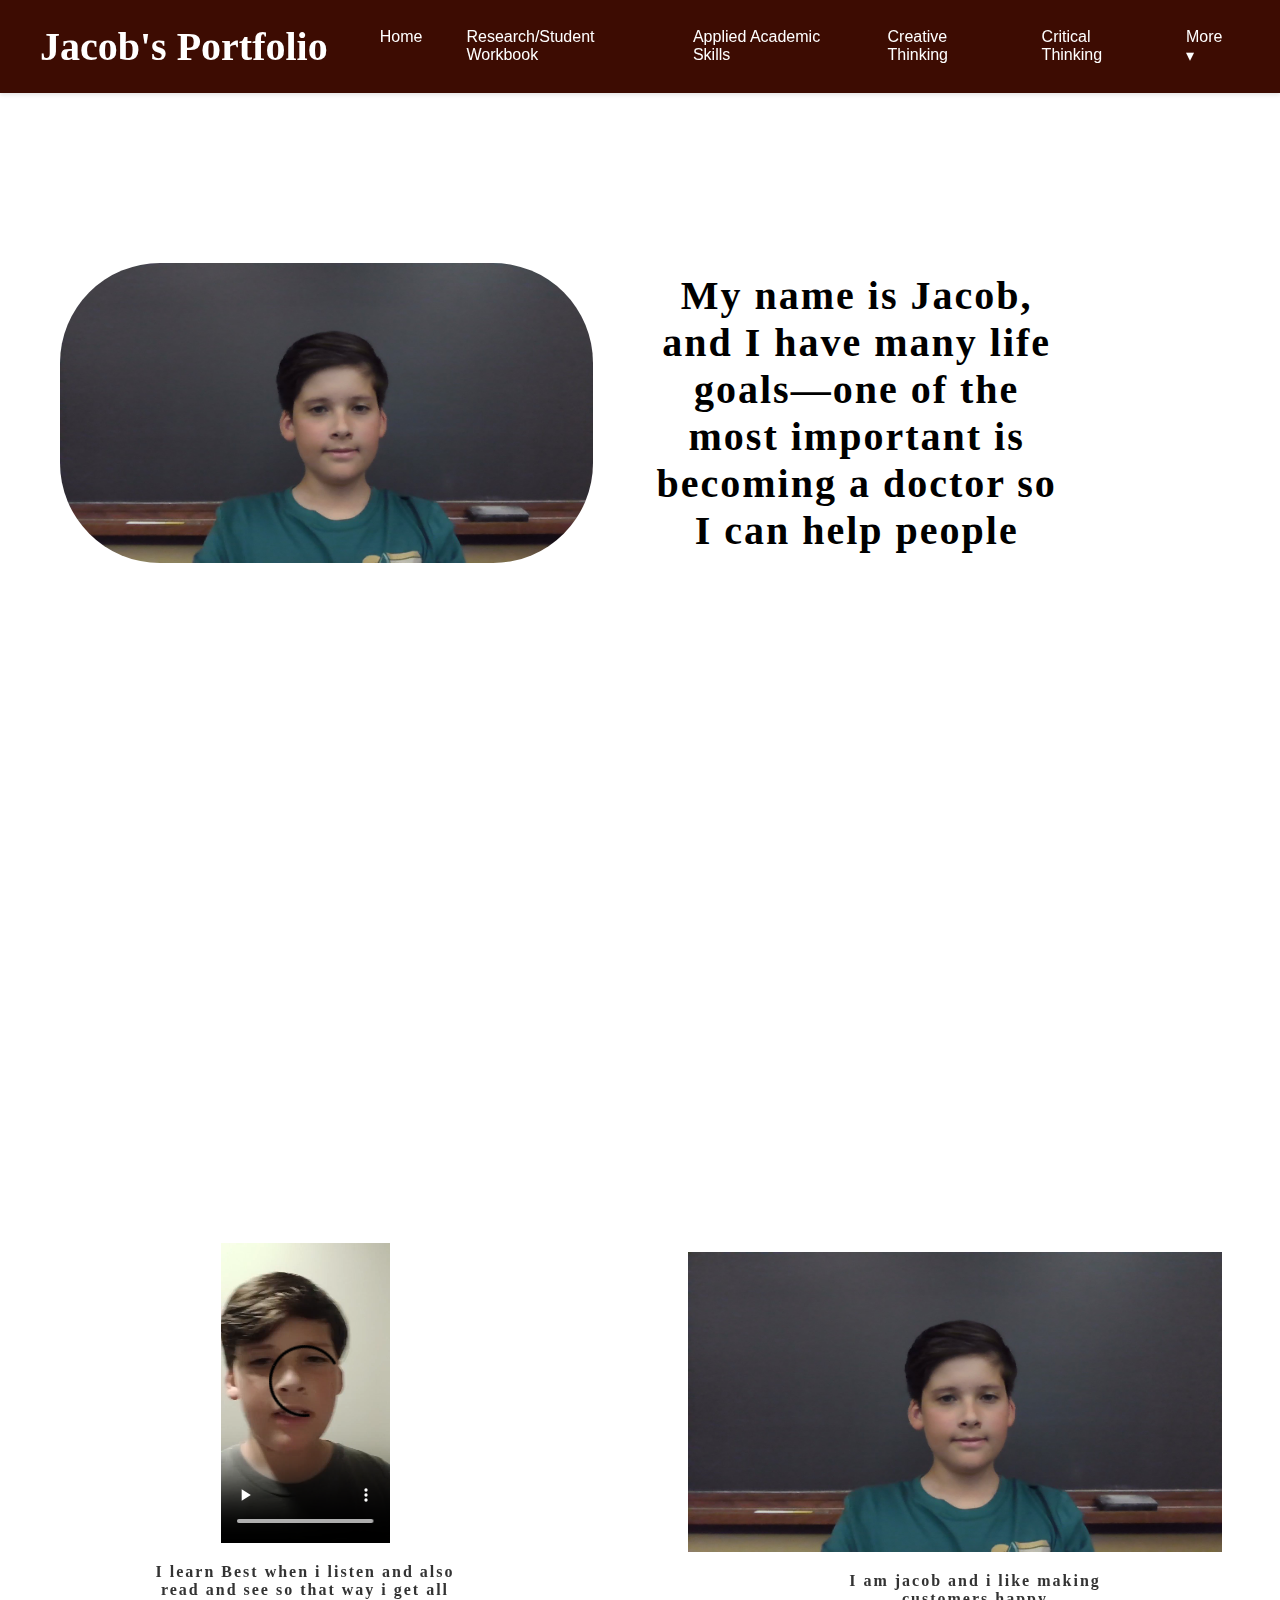
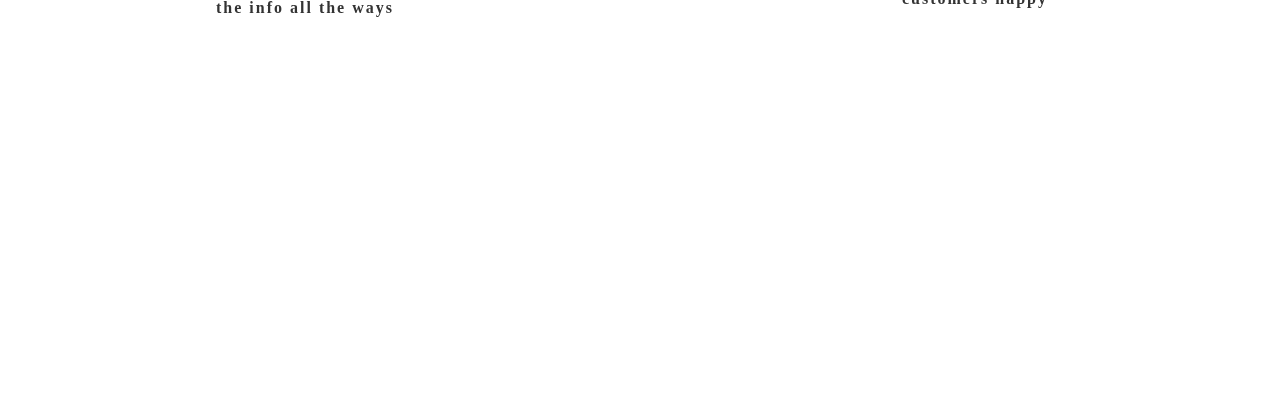
<file: index.html>
<!DOCTYPE html>
<html lang="en">
  <head>
    <meta charset="UTF-8" />
    <meta name="viewport" content="width=device-width, initial-scale=1.0" />
    <title>Portfolio Site</title>
    <link rel="stylesheet" href="/homepage/header.css" />
    <link rel="stylesheet" href="/homepage/article.css" />
  </head>
  <body>
    <header>
      <div class="header">
        <h1 class="name">Jacob's Portfolio</h1>
        <nav class="header-nav">
          <ul class="nav-menu">
            <li><a href="home.html">Home</a></li>
            <li><a href="/RSW/RSW.html">Research/Student Workbook</a></li>
            <li><a href="/AAS/AAS.html">Applied Academic Skills </a></li>
            <li><a href="/CT/CT.html">Creative Thinking </a></li>
            <li><a href="/CRT/CRT.html">Critical Thinking</a></li>
            <li class="dropdown">
              <a href="#">More ▾</a>
              <ul class="dropdown-menu">
                <li><a href="/PS/PS.html">Problem Solving</a></li>
                <li><a href="/TC/TC.html">Team Collaboration</a></li>
                <li><a href="/GFS/GFS.html">Growth From Setbacks</a></li>
              </ul>
            </li>
          </ul>
        </nav>
      </div>
    </header>
    <article class="article">
      <div class="pics-1st">
        <div class="name-pic-life">
          <img class="img1" src="/homepage/img/picture-of-me.jpg" />
          <p class="decription1 description1st">
            My name is Jacob, and I have many life goals—one of the most
            important is becoming a doctor so I can help people
          </p>
        </div>
        <div class="museum">
          <iframe
            src="https://docs.google.com/presentation/d/e/2PACX-1vQO4Kk7jYdj609UTpFOYSueYX0qbbX9tvSJDP3JeIJlAJ_4JzF2km7hnlj_xVLLCg0q_kMPA_oUWxYg/pubembed?start=false&loop=false&delayms=3000"
            frameborder="0"
            width="480"
            height="299"
            allowfullscreen="true"
            mozallowfullscreen="true"
            webkitallowfullscreen="true"
          ></iframe>
        </div>
      </div>
      <div class="bottom-cont">
        <div class="child-home">
          <video controls height="300px">
            <source src="/homepage/1000000669.mp4" type="video/mp4" />
            Your browser does not support the video tag.
          </video>
          <p class="Learner1">
            I learn Best when i listen and also read and see so that way i get
            all the info all the ways
          </p>
        </div>
        <div class="child-home child-home-2">
          <img class="img2 img-2-2" src="/homepage/img/picture-of-me.jpg" />
          <p class="Learner1">I am jacob and i like making customers happy</p>
        </div>
      </div>
    </article>
  </body>
</html>
</file>
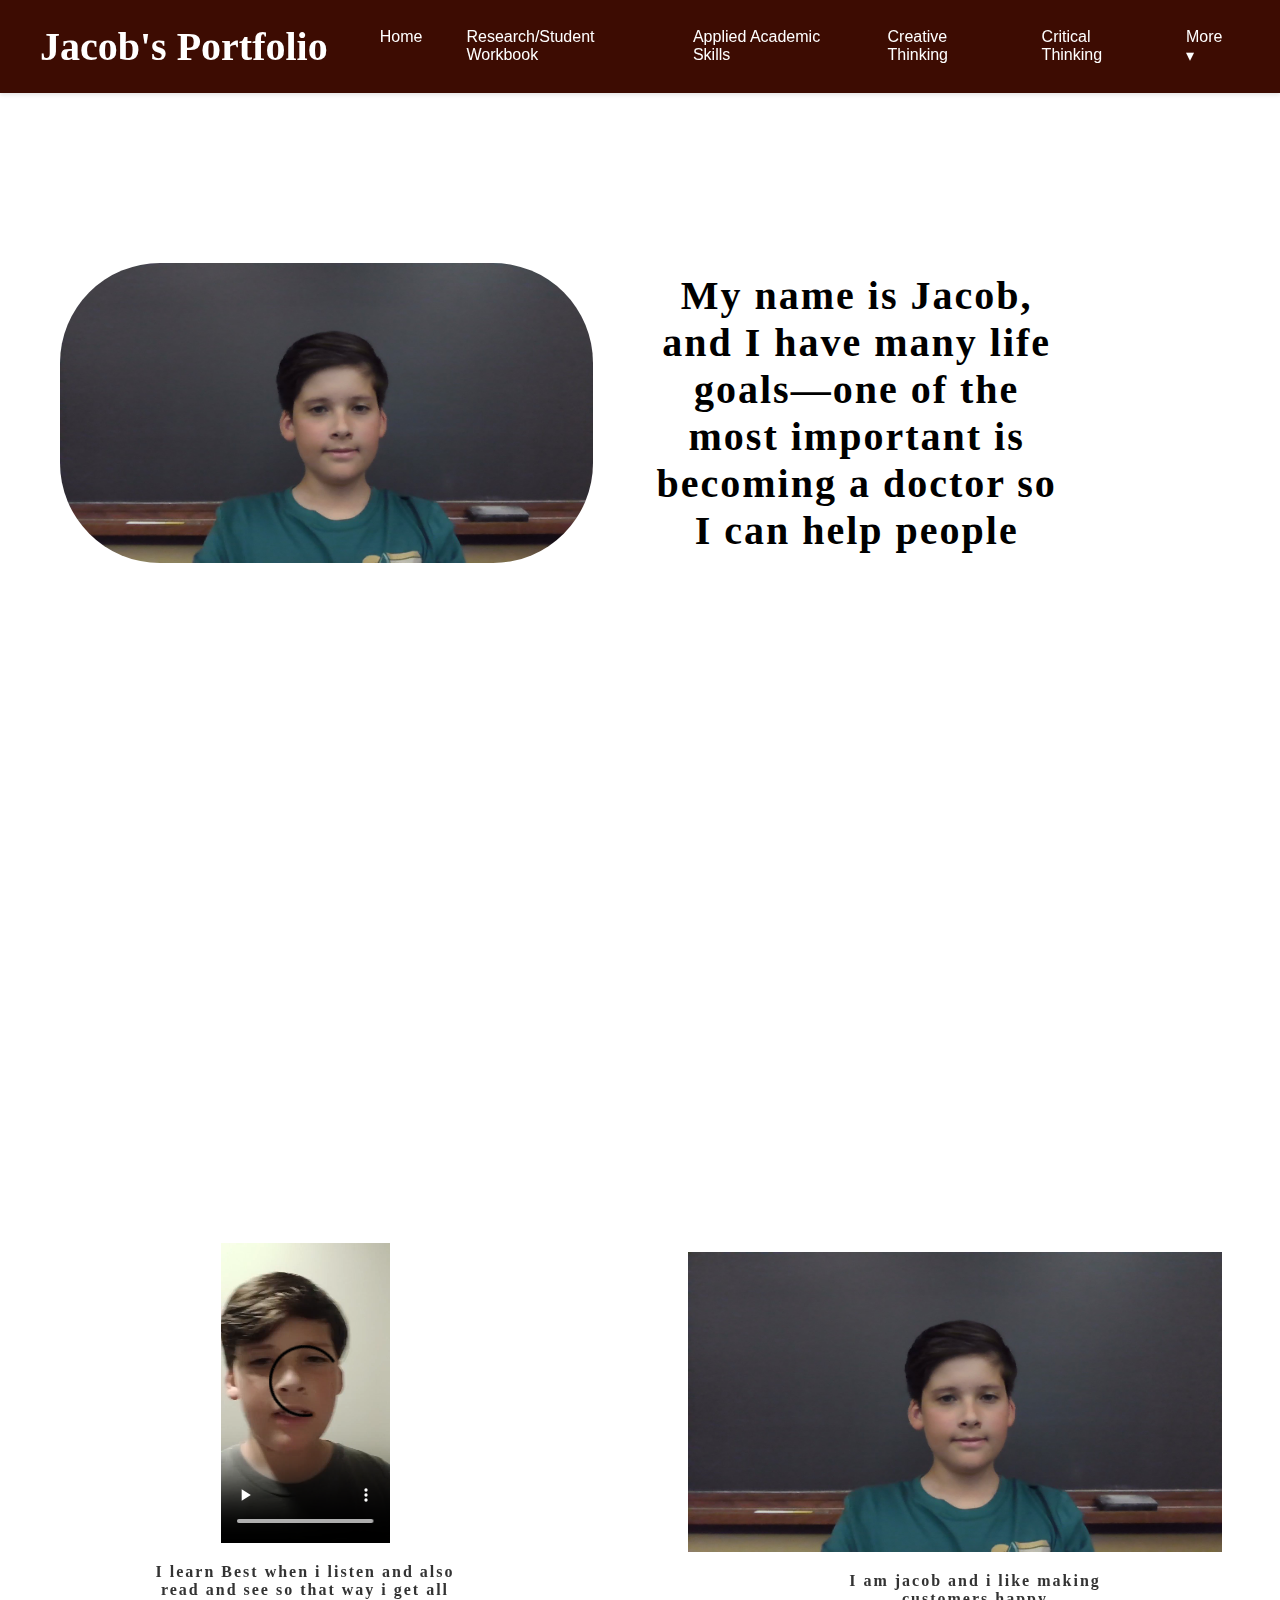
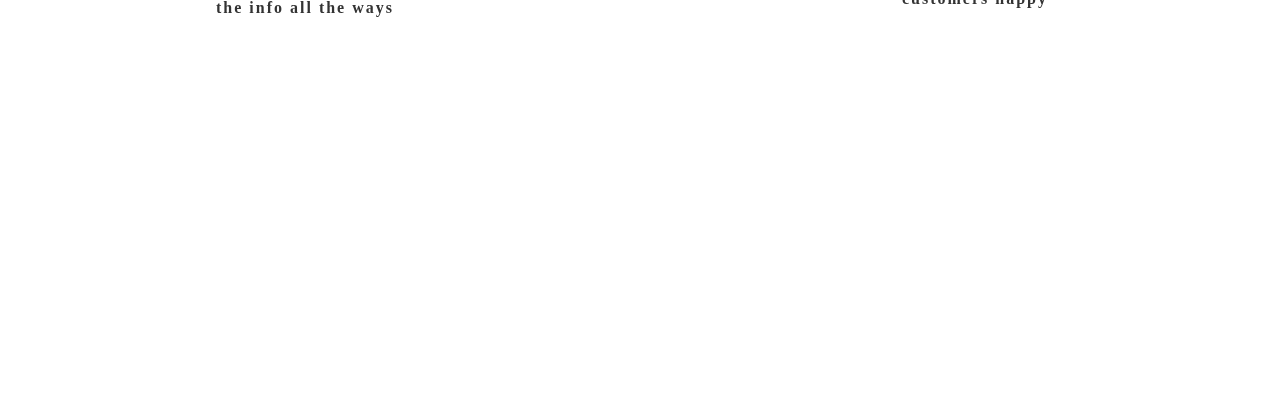
<file: homepage/index.html>
<!DOCTYPE html>
<html lang="en">
  <head>
    <meta charset="UTF-8" />
    <meta name="viewport" content="width=device-width, initial-scale=1.0" />
    <title>Portfolio Site</title>
    <link rel="stylesheet" href="header.css" />
    <link rel="stylesheet" href="article.css" />
  </head>
  <body>
    <header>
      <div class="header">
        <h1 class="name">Jacob's Portfolio</h1>
        <nav class="header-nav">
          <ul class="nav-menu">
            <li><a href="home.html">Home</a></li>
            <li><a href="/RSW/RSW.html">Research/Student Workbook</a></li>
            <li><a href="/AAS/AAS.html">Applied Academic Skills </a></li>
            <li><a href="/CT/CT.html">Creative Thinking </a></li>
            <li><a href="/CRT/CRT.html">Critical Thinking</a></li>
            <li class="dropdown">
              <a href="#">More ▾</a>
              <ul class="dropdown-menu">
                <li><a href="/PS/PS.html">Problem Solving</a></li>
                <li><a href="/TC/TC.html">Team Collaboration</a></li>
                <li><a href="/GFS/GFS.html">Growth From Setbacks</a></li>
              </ul>
            </li>
          </ul>
        </nav>
      </div>
    </header>
    <article class="article">
      <div class="pics-1st">
        <div class="name-pic-life">
          <img class="img1" src="img/picture-of-me.jpg" />
          <p class="decription1 description1st">
            My name is Jacob, and I have many life goals—one of the most
            important is becoming a doctor so I can help people
          </p>
        </div>
        <div class="museum">
          <iframe
            src="https://docs.google.com/presentation/d/e/2PACX-1vQO4Kk7jYdj609UTpFOYSueYX0qbbX9tvSJDP3JeIJlAJ_4JzF2km7hnlj_xVLLCg0q_kMPA_oUWxYg/pubembed?start=false&loop=false&delayms=3000"
            frameborder="0"
            width="480"
            height="299"
            allowfullscreen="true"
            mozallowfullscreen="true"
            webkitallowfullscreen="true"
          ></iframe>
        </div>
      </div>
      <div class="bottom-cont">
        <div class="child-home">
          <video controls height="300px">
            <source src="/homepage/1000000669.mp4" type="video/mp4" />
            Your browser does not support the video tag.
          </video>
          <p class="Learner1">
            I learn Best when i listen and also read and see so that way i get
            all the info all the ways
          </p>
        </div>
        <div class="child-home child-home-2">
          <img class="img2 img-2-2" src="img/picture-of-me.jpg" />
          <p class="Learner1">I am jacob and i like making customers happy</p>
        </div>
      </div>
    </article>
  </body>
</html>
</file>
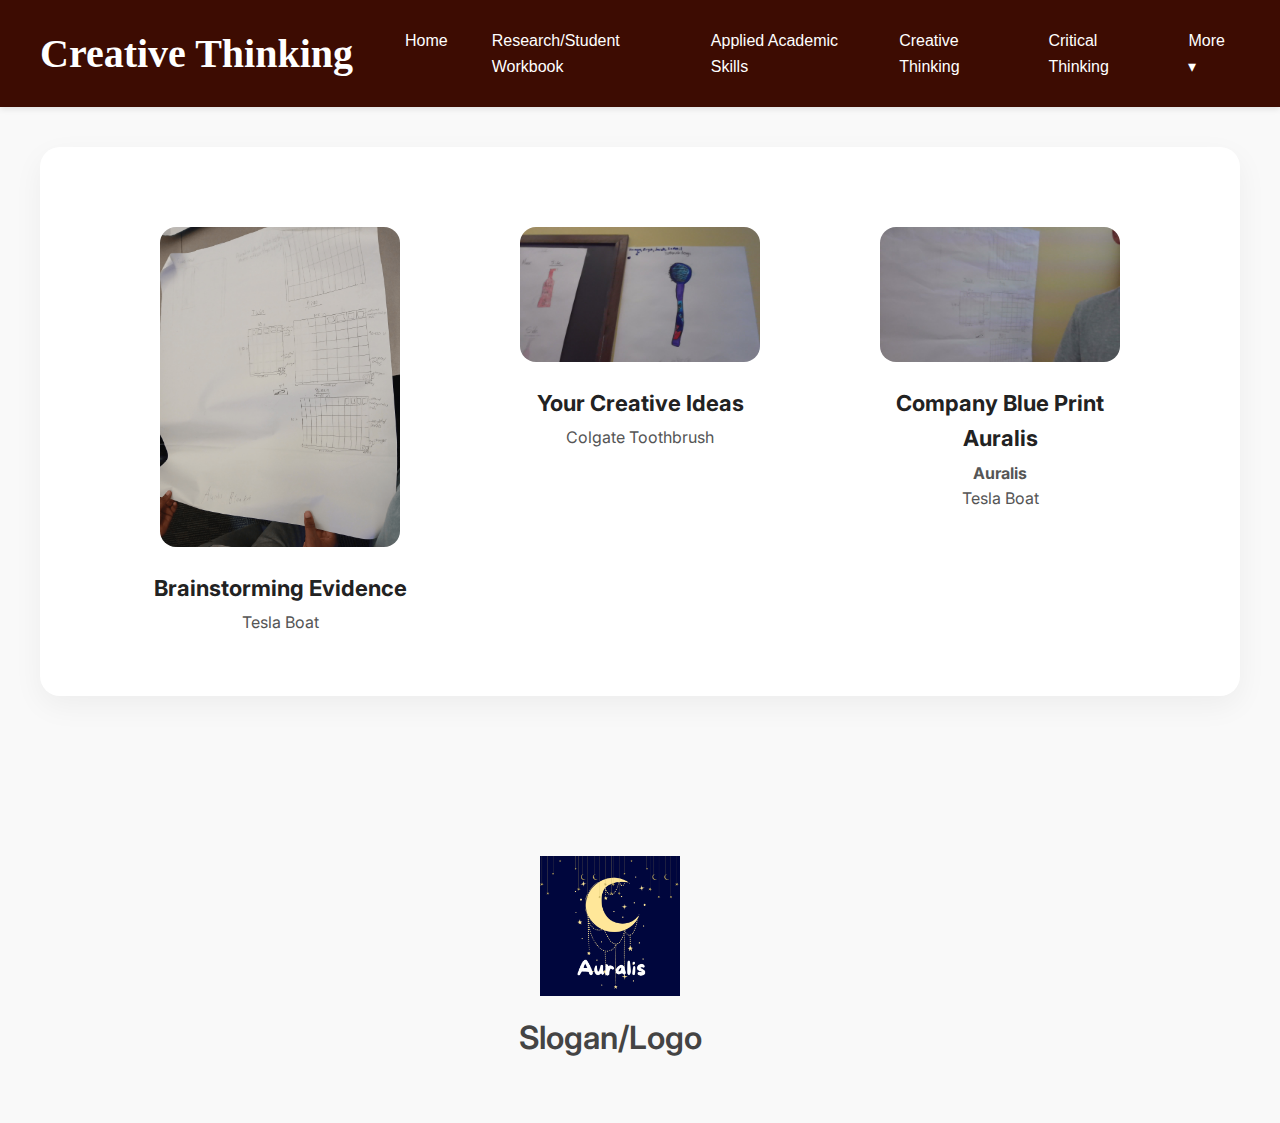
<file: CT/CT.html>
<!DOCTYPE html>
<html lang="en">
  <head>
    <meta charset="UTF-8" />
    <meta name="viewport" content="width=device-width, initial-scale=1.0" />
    <title>Portfolio Site</title>
    <link rel="stylesheet" href="header.css" />
    <link rel="stylesheet" href="article.css" />
    <link
      href="https://fonts.googleapis.com/css2?family=DM+Sans:ital,opsz,wght@0,9..40,100..1000;1,9..40,100..1000&family=Inter:ital,opsz,wght@0,14..32,100..900;1,14..32,100..900&family=Playfair+Display:ital,wght@0,400..900;1,400..900&family=Raleway:ital,wght@0,100..900;1,100..900&display=swap"
      rel="stylesheet"
    />
  </head>
  <body>
    <header>
      <div class="header">
        <h1 class="name">Creative Thinking</h1>
        <nav class="header-nav">
          <ul class="nav-menu">
            <li><a href="/index.html">Home</a></li>
            <li><a href="RSW.html">Research/Student Workbook</a></li>
            <li><a href="/AAS/AAS.html">Applied Academic Skills </a></li>
            <li><a href="CT.html">Creative Thinking </a></li>
            <li><a href="/CRT/CRT.html">Critical Thinking</a></li>
            <li class="dropdown">
              <a href="#">More ▾</a>
              <ul class="dropdown-menu">
                <li><a href="/PS/PS.html">Problem Solving</a></li>
                <li><a href="/GFS/GFS.html">Growth From Setbacks</a></li>
              </ul>
            </li>
          </ul>
        </nav>
      </div>
    </header>
    <div class="article-bottom-parent">
      <article class="article">
        <div class="1st all">
          <img class="pic" src="/CT/1000000654.png" alt="img" />
          <h3>Brainstorming Evidence</h3>
          <p>Tesla Boat</p>
        </div>
        <div class="2nd all">
          <img class="pic" src="/CT/WIN_20250710_14_47_52_Pro.jpg" alt="img" />
          <h3>Your Creative Ideas</h3>
          <p>Colgate Toothbrush</p>
        </div>
        <div class="3nd all">
          <img
            class="pic"
            src="/CT/WIN_20250710_14_50_04_Pro (2).jpg"
            alt="img"
          />
          <h3>Company Blue Print Auralis</h3>
          <h4>Auralis</h4>
          <p>Tesla Boat</p>
        </div>
      </article>

      <div class="stuff-last">
        <div class="last-div-1">
          <img src="1.png" class="logo-img" />
          <h2 class="text-logo">Slogan/Logo</h2>
        </div>
        <div></div>
      </div>
    </div>
  </body>
</html>
</file>
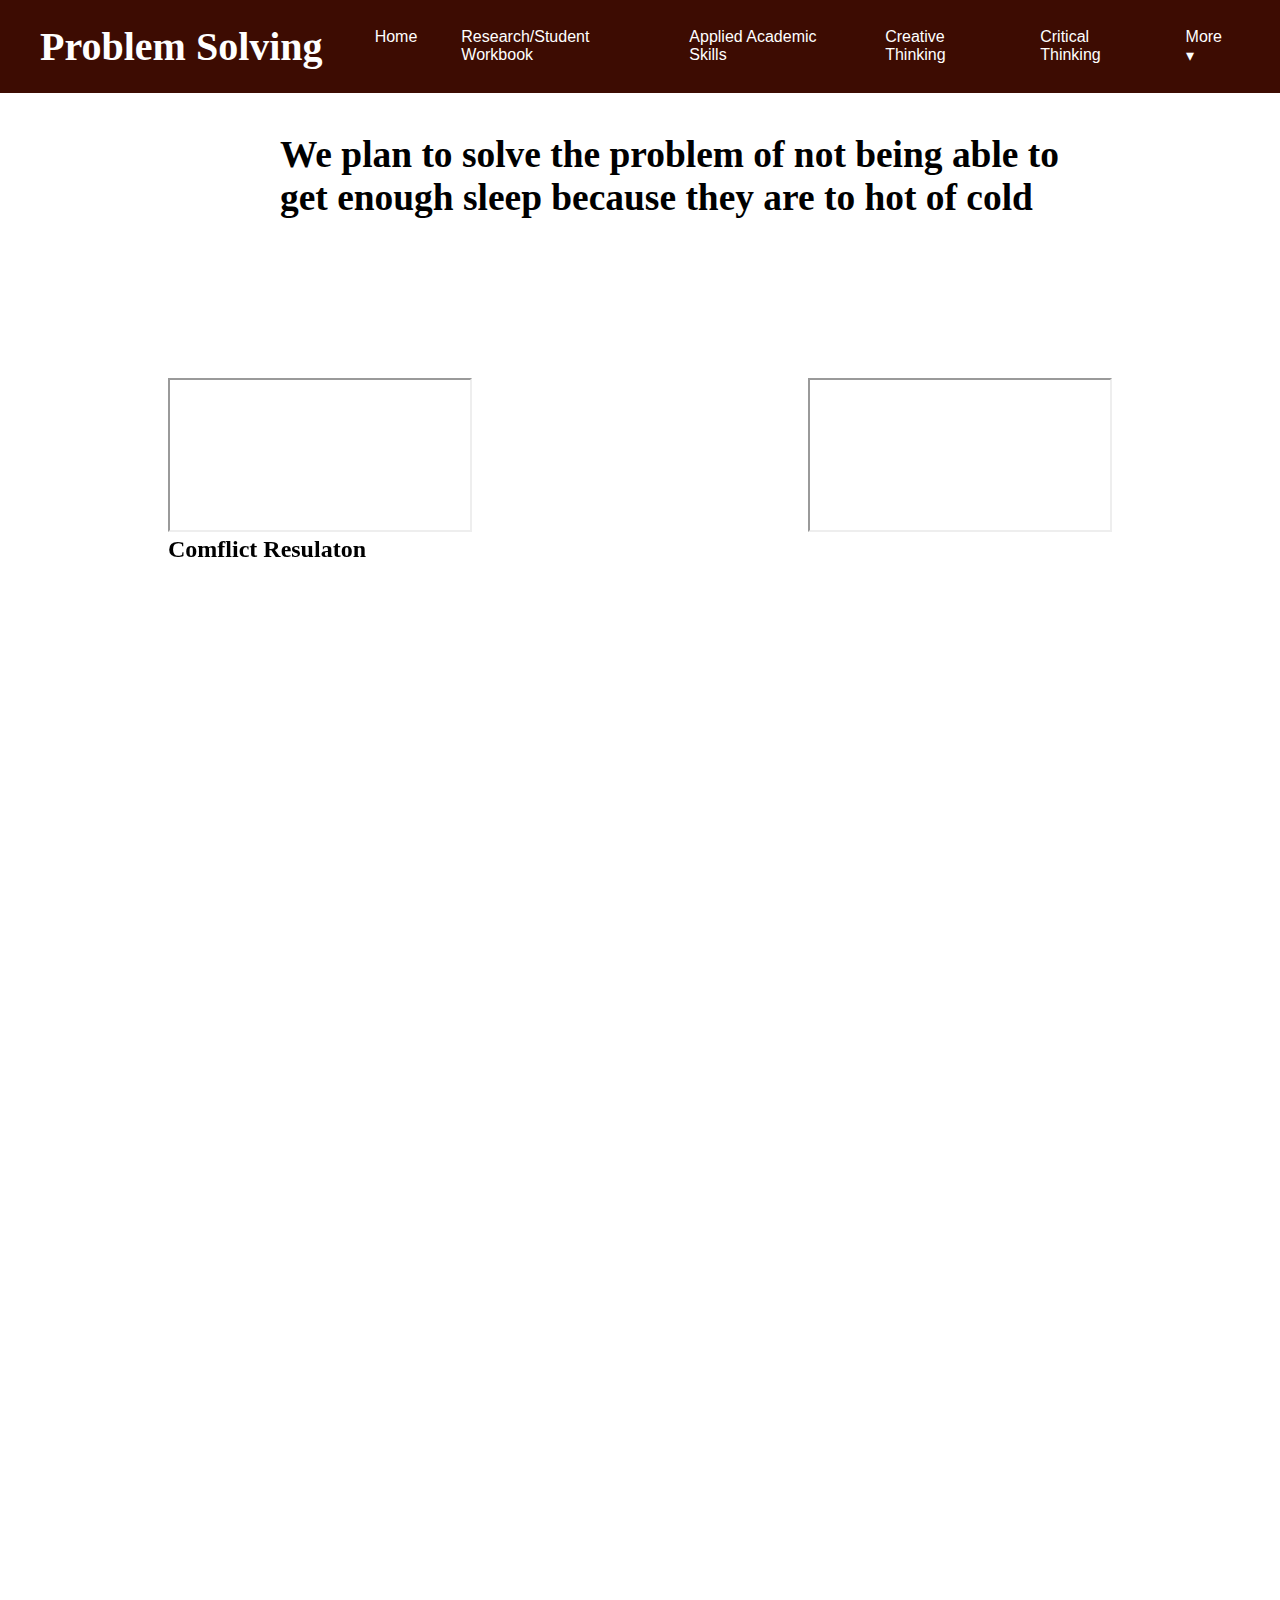
<file: PS/PS.html>
<!DOCTYPE html>
<html lang="en">
  <head>
    <meta charset="UTF-8" />
    <meta name="viewport" content="width=device-width, initial-scale=1.0" />
    <title>Portfolio Site</title>
    <link rel="stylesheet" href="header.css" />
    <link rel="stylesheet" href="article.css" />
  </head>
  <body>
    <header>
      <div class="header">
        <h1 class="name">Problem Solving</h1>
        <nav class="header-nav">
          <ul class="nav-menu">
            <li><a href="/homepage/home.html">Home</a></li>
            <li><a href="RSW.html">Research/Student Workbook</a></li>
            <li><a href="/AAS/AAS.html">Applied Academic Skills </a></li>
            <li><a href="/CT/CT.html">Creative Thinking </a></li>
            <li><a href="/CRT/CRT.html">Critical Thinking</a></li>
            <li class="dropdown">
              <a href="#">More ▾</a>
              <ul class="dropdown-menu">
                <li><a href="/PS/PS.html">Problem Solving</a></li>
                <li><a href="/GFS/GFS.html">Growth From Setbacks</a></li>
              </ul>
            </li>
          </ul>
        </nav>
      </div>
    </header>
    <article class="article">
      <div class="div-1 div">
        <h3 class="text-only">
          We plan to solve the problem of not being able to get enough sleep
          because they are to hot of cold
        </h3>
      </div>
      <div class="div-2 div">
        <iframe
          src="https://docs.google.com/document/d/e/2PACX-1vSuQt1U8NmCcnegvU56guPNVx4J2kET8Dc7IoNQifT1QykA3BA-Ye8GoIdbIVLT24H9QgQHZ_xe233c/pub?embedded=true"
        ></iframe>
        <h2 class="res text">Comflict Resulaton</h2>
      </div>
      <div class="div-3 div">
        <iframe
          src="https://docs.google.com/document/d/e/2PACX-1vS7XZnDxq_vXrFa4f69Xi5U7Anb01NXAaDwMzIJCmFhGJfO2kCX0JyQUZWFEu8ZWfCPzbBgsCwQeJBy/pub?embedded=true"
        ></iframe>
      </div>
    </article>
  </body>
</html>
</file>
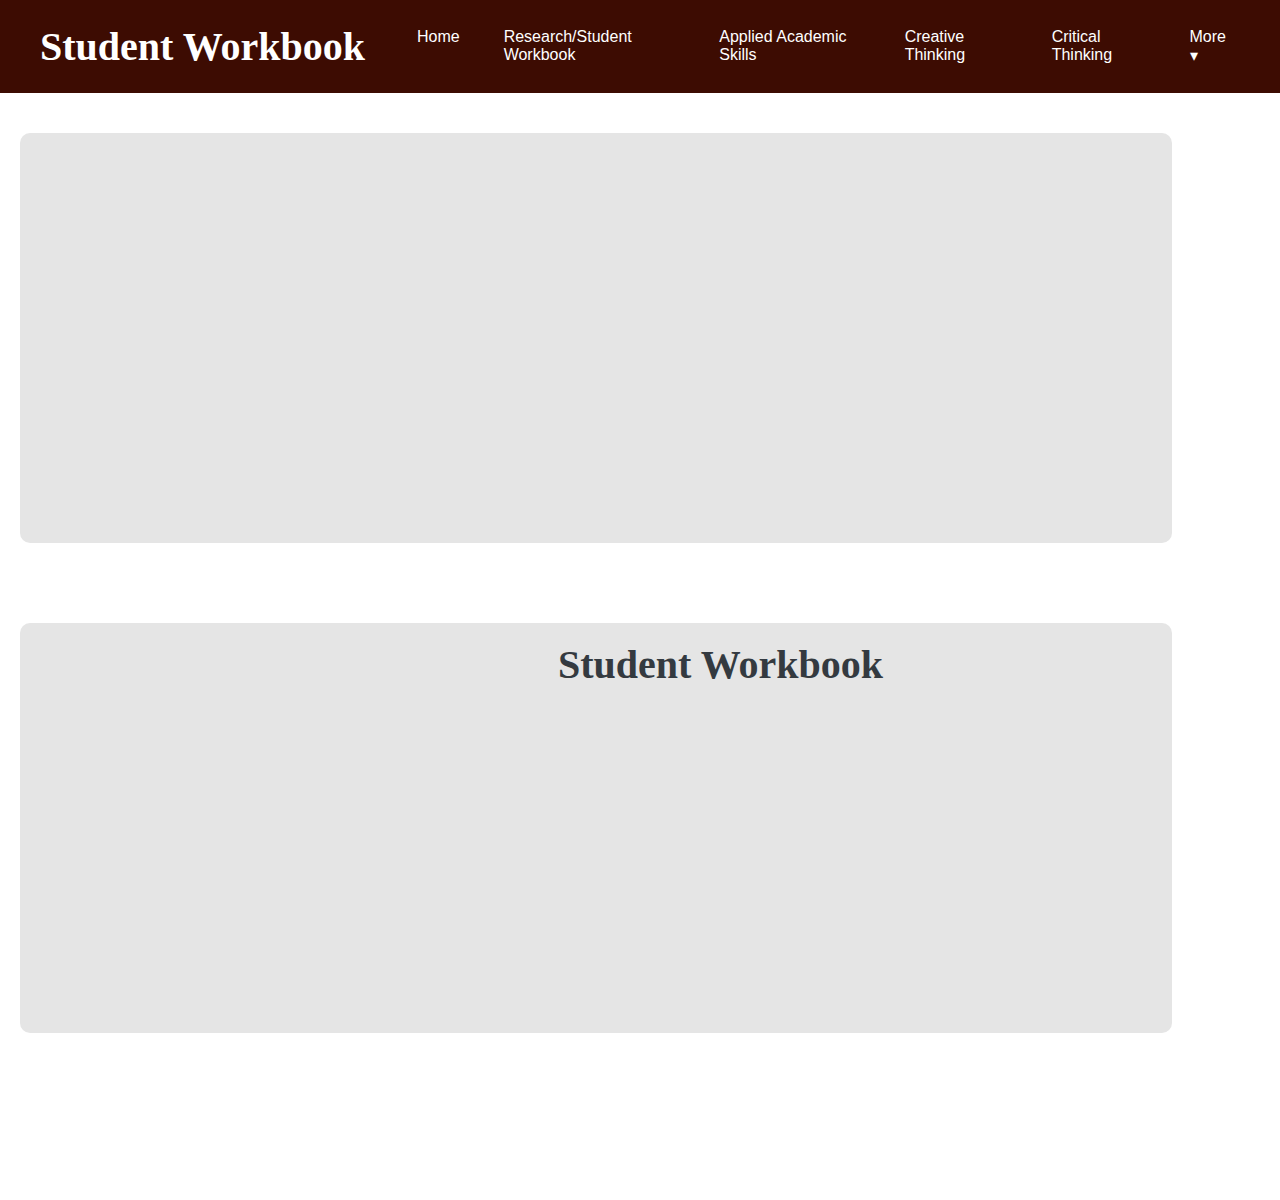
<file: RSW/RSW.html>
<!DOCTYPE html>
<html lang="en">
  <head>
    <meta charset="UTF-8" />
    <meta name="viewport" content="width=device-width, initial-scale=1.0" />
    <title>Portfolio Site</title>
    <link rel="stylesheet" href="header.css" />
    <link rel="stylesheet" href="article.css" />
  </head>
  <body>
    <header>
      <div class="header">
        <h1 class="name">Student Workbook</h1>
        <nav class="header-nav">
          <ul class="nav-menu">
            <li><a href="/homepage/home.html">Home</a></li>
            <li><a href="RSW.html">Research/Student Workbook</a></li>
            <li><a href="/AAS/AAS.html">Applied Academic Skills </a></li>
            <li><a href="/CT/CT.html">Creative Thinking </a></li>
            <li><a href="/CRT/CRT.html">Critical Thinking</a></li>
            <li class="dropdown">
              <a href="#">More ▾</a>
              <ul class="dropdown-menu">
                <li><a href="/PS/PS.html">Problem Solving</a></li>
                <li><a href="/TC/TC.html">Team Collaboration</a></li>
                <li><a href="/GFS/GFS.html">Growth From Setbacks</a></li>
              </ul>
            </li>
          </ul>
        </nav>
      </div>
    </header>
    <article class="article">
      <div class="box-1"></div>
      <div class="box-2">
        <iframe
          class="iframe-1"
          src="https://docs.google.com/presentation/d/e/2PACX-1vQ96AsNFqsolF22OxeDIgH_tf4rsNWhf6Wdoo59mHvN0i36LJjESt88HsC7SCxKLxUSr8bMzcmfFCM8/pubembed?start=false&loop=false&delayms=3000"
          frameborder="0"
          width="480"
          height="299"
          allowfullscreen="true"
          mozallowfullscreen="true"
          webkitallowfullscreen="true"
        ></iframe>
        <h2 class="h2-1">Student Workbook</h2>
      </div>
    </article>
  </body>
</html>
</file>
<file: homepage/article.css>
body {
  height: 2000px;
  width: 100%;
}
.pics-1st {
  display: grid;
  grid-template-rows: 1fr 1fr;
  row-gap: 10px;
}
.name-pic-life,
.museum {
  display: flex;
  flex: 1;
  width: 1000px;
  height: 400px;
  margin-top: 120px;
  gap: 20px;
  margin-left: 60px;
  align-items: center;
}

.decription1 {
  letter-spacing: 2px;
  font-weight: 600;
  font-size: 40px;
  font-weight: bold;
  display: flex;
  justify-content: center;
  align-items: center;
  text-align: center;
}

.img1 {
  height: 300px;
  margin-right: 40px;
  border-radius: 100px;
  display: flex;
  align-items: center;
  justify-content: center;
}

.bottom-cont {
  display: grid;
  grid-template-columns: 1fr 1fr;
  gap: 60px;
}

.child-home {
  display: flex;
  flex-direction: column;
  justify-content: center;
  align-items: center;
  margin-top: 100px;
}

.img2 {
  height: 300px;
  margin-right: 40px;
}

.child-home .Learner1 {
  font-size: 16px;
  font-weight: bold;
  margin-top: 20px;
  text-align: center;
  width: 300px;
  color: #333;
  letter-spacing: 2px;
}

.Learner1 {
  font-size: 26px;
  font-weight: bold;
  margin-top: 20px;
  text-align: center;
  width: 300px;
  color: #333;
  letter-spacing: 2px;
}

.child-home-2 {
  height: auto;
}

.video-2 {
  height: 300px;
  z-index: -1;
}
</file>
<file: CT/article.css>
/* Base styles */
body {
  margin: 0;
  font-family: "DM Sans", sans-serif;
  background-color: #f9f9f9;
  color: #222;
  line-height: 1.6;
}

/* Ensure header is above everything */
header {
  position: relative;
  z-index: 10;
  background-color: #fff;
  box-shadow: 0 2px 6px rgba(0, 0, 0, 0.1);
}

/* Article Grid Layout */
.article {
  position: relative; /* create stacking context */
  z-index: 1;
  display: grid;
  grid-template-columns: repeat(auto-fit, minmax(280px, 1fr));
  gap: 40px;
  padding: 60px 80px 40px;
  justify-items: center;
  background-color: #fff;
  border-radius: 20px;
  box-shadow: 0 10px 30px rgba(0, 0, 0, 0.05);
  margin: 40px auto;
  max-width: 1200px;
}

/* Each article item */
.all {
  position: relative;
  z-index: 0;
  display: flex;
  flex-direction: column;
  align-items: center;
  background-color: #ffffff;
  padding: 20px;
  border-radius: 16px;
  transition: transform 0.2s ease, box-shadow 0.2s ease;
}

.all:hover {
  z-index: 2; /* bring on top within article */
  transform: translateY(-5px);
  box-shadow: 0 10px 20px rgba(0, 0, 0, 0.1);
}

.pic {
  width: 100%;
  max-width: 240px;
  border-radius: 16px;
  margin-bottom: 16px;
  object-fit: cover;
}

/* Text within articles */
.all h3 {
  font-size: 22px;
  font-weight: 700;
  margin: 8px 0 4px;
  text-align: center;
}

.all p,
.all h4 {
  font-size: 16px;
  color: #555;
  text-align: center;
  margin: 0;
}

/* Container wrapping article and bottom */
.article-bottom-parent {
  display: flex;
  flex-direction: column;
  align-items: center;
}

/* Bottom section with logo */
.stuff-last {
  display: flex;
  justify-content: center;
  align-items: center;
  gap: 60px;
  margin: 120px 0 60px;
  flex-wrap: wrap;
}

/* Logo and slogan */
.last-div-1 {
  display: flex;
  flex-direction: column;
  align-items: center;
}

.logo-img {
  max-height: 140px;
  width: auto;
  margin-bottom: 16px;
}

.text-logo {
  font-size: 32px;
  font-weight: 600;
  color: #444;
}

/* Responsive adjustments */
@media (max-width: 768px) {
  .article {
    padding: 40px 20px;
  }

  .stuff-last {
    margin-top: 80px;
  }

  .text-logo {
    font-size: 28px;
  }
}
</file>
<file: PS/article.css>
body {
  height: 2000px;
}

.name-pic-life,
.museum {
  display: flex;
  flex: 1;
  width: 1000px;
  height: 400px;
  margin-top: 120px;
  gap: 20px;
  margin-left: 60px;
}

.decription1 {
  letter-spacing: 2px;
  font-weight: 600;
  font-size: 40px;
  font-weight: bold;
}

.img1 {
  height: 300px;
  margin-right: 40px;
  border-radius: 100px;
}

.article {
  display: grid;
  grid-template-columns: 1fr 1fr;
  grid-template-rows: 1fr 1fr;
  width: 100%;
  justify-items: center;
  margin-top: 40px;
  row-gap: 60px;
  margin-right: 80px;
}

.div-1 {
  display: flex;
  margin-left: 80px;
  width: 50ch;
  grid-column: 1 / -1;
  font-size: 32px;
}
</file>
<file: RSW/article.css>
* {
  box-sizing: border-box;
  margin: 0;
  padding: 0;
  font-family: serif;
  color: #343a40;
}

body {
  height: 1200px;
}
.article {
  display: grid;
  grid-template-rows: 1fr 1fr;
  width: 100%;
  gap: 80px;
  margin-top: 40px;
  height: 100vh;
}

.box-1,
.box-2 {
  width: 90%;
  display: flex;
  gap: 40px;
  background-color: rgb(229, 229, 229);
  padding: 18px;
  border-radius: 10px;
  margin-left: 20px;
}

.h2-1 {
  font-size: 40px;
}
</file>
<file: homepage/header.css>
/* Basic reset */
* {
  margin: 0;
  padding: 0;
  box-sizing: border-box;
}

/* Header container */
.header {
  position: relative;
  background-color: #3d0c02;
  display: flex;
  align-items: center;
  padding: 20px 40px;
  z-index: 1000; /* Ensure header is above other content */
  box-shadow: 0 2px 4px rgba(0, 0, 0, 0.1); /* subtle shadow for depth */
  transition: background-color 0.3s ease; /* smooth transition for background color */
  z-index: 100;
}

/* Site title */
.name {
  color: white;
  font-family: serif;
  font-size: 40px;
  margin-right: 40px;
}

/* Navigation container */
.header-nav {
  flex: 1; /* take remaining space */
}

/* Nav menu list */
.nav-menu {
  display: flex;
  gap: 20px;
  list-style: none;
}

/* Nav links */
.nav-menu > li > a {
  color: white;
  text-decoration: none;
  font-family: sans-serif;
  font-size: 16px;
  padding: 8px 12px;
  display: block;
}

/* Dropdown container */
.dropdown {
  position: relative; /* positioning context for dropdown-menu */
}

/* Dropdown menu */
.dropdown-menu {
  position: absolute;
  top: 100%; /* right below the "More ▾" link */
  left: 0;
  background-color: #222;
  border-radius: 5px;
  left: -30px;
  padding: 10px 0;
  list-style: none;
  display: flex;
  flex-direction: column;
  gap: 10px;

  opacity: 0;
  visibility: hidden;
  pointer-events: none;
  transition: opacity 0.3s ease;
  box-shadow: 0 4px 6px rgba(0, 0, 0, 0.3);
  z-index: 1000;
}

/* Show dropdown on hover of the entire dropdown container */
.dropdown:hover .dropdown-menu {
  opacity: 1;
  visibility: visible;
  pointer-events: auto;
}

/* Dropdown links */
.dropdown-menu li a {
  color: white;
  text-decoration: none;
  padding: 8px 12px;
  display: block;
}

.dropdown-menu li a:hover {
  background-color: #444;
  text-decoration: underline;
}

.header a:link:hover {
  text-decoration: underline;
}

header {
  position: sticky;
  top: 0;
}
</file>
<file: CT/header.css>
/* Basic reset */
* {
  margin: 0;
  padding: 0;
  box-sizing: border-box;
  font-family: "inter";
}

/* Header container */
.header {
  position: relative;
  background-color: #3d0c02;
  display: flex;
  align-items: center;
  padding: 20px 40px;
}

/* Site title */
.name {
  color: white;
  font-family: serif;
  font-size: 40px;
  margin-right: 40px;
}

/* Navigation container */
.header-nav {
  flex: 1; /* take remaining space */
}

/* Nav menu list */
.nav-menu {
  display: flex;
  gap: 20px;
  list-style: none;
}

/* Nav links */
.nav-menu > li > a {
  color: white;
  text-decoration: none;
  font-family: sans-serif;
  font-size: 16px;
  padding: 8px 12px;
  display: block;
}

/* Dropdown container */
.dropdown {
  position: relative; /* positioning context for dropdown-menu */
}

/* Dropdown menu */
.dropdown-menu {
  position: absolute;
  top: 100%; /* right below the "More ▾" link */
  left: 0;
  background-color: #222;
  border-radius: 5px;
  left: -30px;
  padding: 10px 0;
  list-style: none;
  display: flex;
  flex-direction: column;
  gap: 10px;

  opacity: 0;
  visibility: hidden;
  pointer-events: none;
  transition: opacity 0.3s ease;
  box-shadow: 0 4px 6px rgba(0, 0, 0, 0.3);
  z-index: 1000;
}

/* Show dropdown on hover of the entire dropdown container */
.dropdown:hover .dropdown-menu {
  opacity: 1;
  visibility: visible;
  pointer-events: auto;
}

/* Dropdown links */
.dropdown-menu li a {
  color: white;
  text-decoration: none;
  padding: 8px 12px;
  display: block;
}

.all {
  display: grid;
  justify-items: center;
}

.dropdown-menu li a:hover {
  background-color: #444;
  text-decoration: underline;
}

.header a:link:hover {
  text-decoration: underline;
}

header {
  position: sticky;
  top: 0;
}
</file>
<file: PS/header.css>
/* Basic reset */
* {
  margin: 0;
  padding: 0;
  box-sizing: border-box;
}

/* Header container */
.header {
  position: relative;
  background-color: #3d0c02;
  display: flex;
  align-items: center;
  padding: 20px 40px;
}

/* Site title */
.name {
  color: white;
  font-family: serif;
  font-size: 40px;
  margin-right: 40px;
}

/* Navigation container */
.header-nav {
  flex: 1; /* take remaining space */
}

/* Nav menu list */
.nav-menu {
  display: flex;
  gap: 20px;
  list-style: none;
}

/* Nav links */
.nav-menu > li > a {
  color: white;
  text-decoration: none;
  font-family: sans-serif;
  font-size: 16px;
  padding: 8px 12px;
  display: block;
}

/* Dropdown container */
.dropdown {
  position: relative; /* positioning context for dropdown-menu */
}

/* Dropdown menu */
.dropdown-menu {
  position: absolute;
  top: 100%; /* right below the "More ▾" link */
  left: 0;
  background-color: #222;
  border-radius: 5px;
  left: -30px;
  padding: 10px 0;
  list-style: none;
  display: flex;
  flex-direction: column;
  gap: 10px;

  opacity: 0;
  visibility: hidden;
  pointer-events: none;
  transition: opacity 0.3s ease;
  box-shadow: 0 4px 6px rgba(0, 0, 0, 0.3);
  z-index: 1000;
}

/* Show dropdown on hover of the entire dropdown container */
.dropdown:hover .dropdown-menu {
  opacity: 1;
  visibility: visible;
  pointer-events: auto;
}

/* Dropdown links */
.dropdown-menu li a {
  color: white;
  text-decoration: none;
  padding: 8px 12px;
  display: block;
}

.dropdown-menu li a:hover {
  background-color: #444;
  text-decoration: underline;
}

.header a:link:hover {
  text-decoration: underline;
}

header {
  position: sticky;
  top: 0;
}
</file>
<file: RSW/header.css>
/* Basic reset */
* {
  margin: 0;
  padding: 0;
  box-sizing: border-box;
}

/* Header container */
.header {
  position: relative;
  background-color: #3d0c02;
  display: flex;
  align-items: center;
  padding: 20px 40px;
}

/* Site title */
.name {
  color: white;
  font-family: serif;
  font-size: 40px;
  margin-right: 40px;
}

/* Navigation container */
.header-nav {
  flex: 1; /* take remaining space */
}

/* Nav menu list */
.nav-menu {
  display: flex;
  gap: 20px;
  list-style: none;
}

/* Nav links */
.nav-menu > li > a {
  color: white;
  text-decoration: none;
  font-family: sans-serif;
  font-size: 16px;
  padding: 8px 12px;
  display: block;
}

/* Dropdown container */
.dropdown {
  position: relative; /* positioning context for dropdown-menu */
}

/* Dropdown menu */
.dropdown-menu {
  position: absolute;
  top: 100%; /* right below the "More ▾" link */
  left: 0;
  background-color: #222;
  border-radius: 5px;
  left: -30px;
  padding: 10px 0;
  list-style: none;
  display: flex;
  flex-direction: column;
  gap: 10px;

  opacity: 0;
  visibility: hidden;
  pointer-events: none;
  transition: opacity 0.3s ease;
  box-shadow: 0 4px 6px rgba(0, 0, 0, 0.3);
  z-index: 1000;
}

/* Show dropdown on hover of the entire dropdown container */
.dropdown:hover .dropdown-menu {
  opacity: 1;
  visibility: visible;
  pointer-events: auto;
}

/* Dropdown links */
.dropdown-menu li a {
  color: white;
  text-decoration: none;
  padding: 8px 12px;
  display: block;
}

.dropdown-menu li a:hover {
  background-color: #444;
  text-decoration: underline;
}

.header a:link:hover {
  text-decoration: underline;
}

header {
  position: sticky;
  top: 0;
}
</file>
